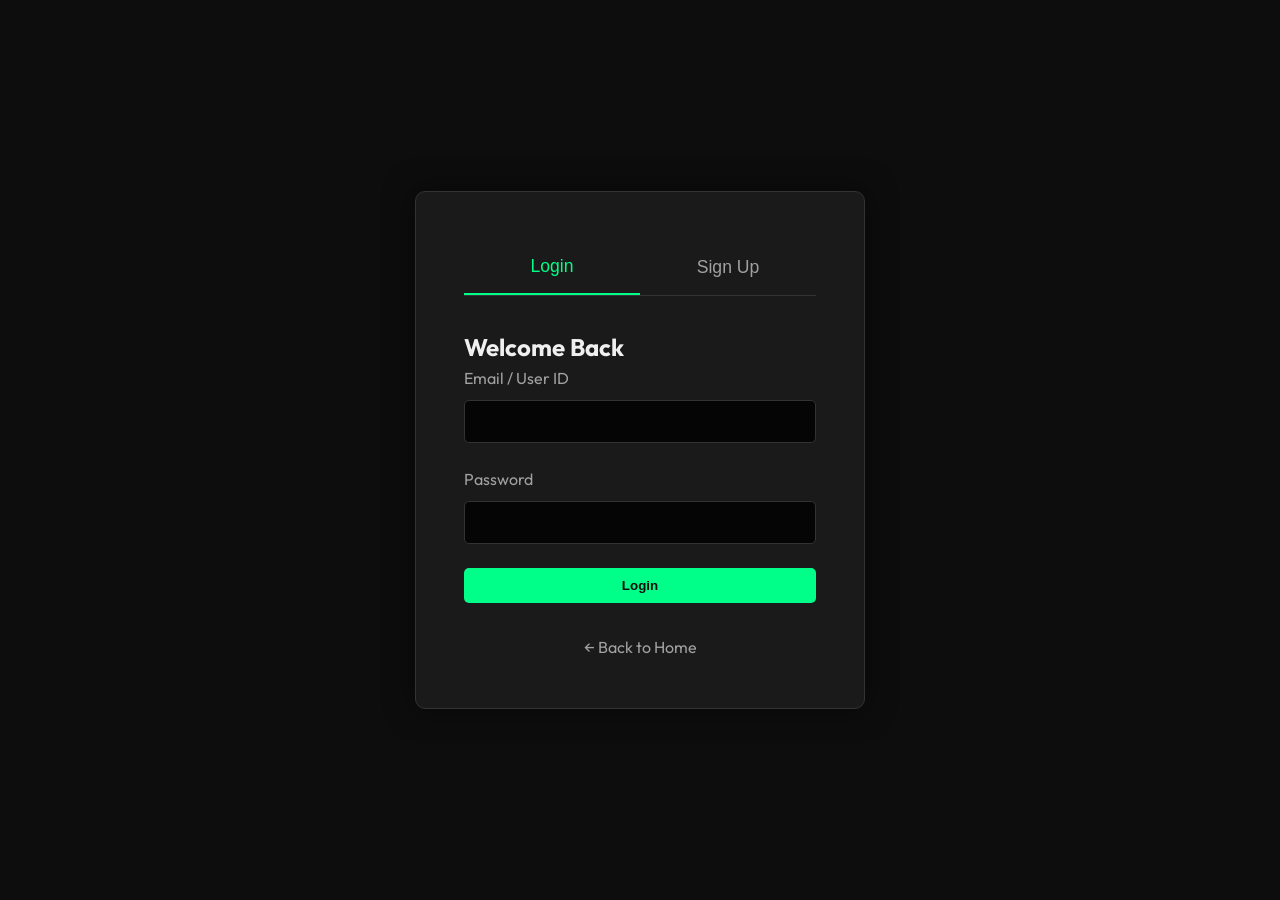
<file: login.html>
<!DOCTYPE html>
<html lang="en">
<head>
    <meta charset="UTF-8">
    <meta name="viewport" content="width=device-width, initial-scale=1.0">
    <title>Login / Sign Up - IronForge Gym</title>
    <link rel="stylesheet" href="css/style.css">
    <link href="https://fonts.googleapis.com/css2?family=Outfit:wght@300;400;600;800&display=swap" rel="stylesheet">
</head>
<body class="center-content">
    <div class="auth-container">
        <div class="tabs">
            <button class="tab-btn active" onclick="switchTab('login')">Login</button>
            <button class="tab-btn" onclick="switchTab('signup')">Sign Up</button>
        </div>

        <form id="loginForm" class="auth-form active">
            <h2>Welcome Back</h2>
            <div class="form-group">
                <label>Email / User ID</label>
                <input type="text" id="loginEmail" required>
            </div>
            <div class="form-group">
                <label>Password</label>
                <input type="password" id="loginPassword" required>
            </div>
            <button type="submit" class="btn btn-full">Login</button>
            <p id="loginError" class="error-msg"></p>
        </form>

        <form id="signupForm" class="auth-form">
            <h2>Join the IronForge</h2>
            <div class="form-group">
                <label>Full Name</label>
                <input type="text" id="signupName" required>
            </div>
            <div class="form-group">
                <label>Email</label>
                <input type="email" id="signupEmail" required>
            </div>
            <div class="form-group">
                <label>Password</label>
                <input type="password" id="signupPassword" required>
            </div>
            <button type="submit" class="btn btn-full">Sign Up</button>
            <p id="signupError" class="error-msg"></p>
        </form>
        <a href="index.html" class="back-link">← Back to Home</a>
    </div>

    <script src="js/db.js"></script>
    <script src="js/app.js"></script>
    <script>
        function switchTab(tab) {
            document.querySelectorAll('.tab-btn').forEach(btn => btn.classList.remove('active'));
            document.querySelectorAll('.auth-form').forEach(form => form.classList.remove('active'));
            
            event.target.classList.add('active');
            document.getElementById(tab + 'Form').classList.add('active');
        }
    </script>
</body>
</html>
</file>
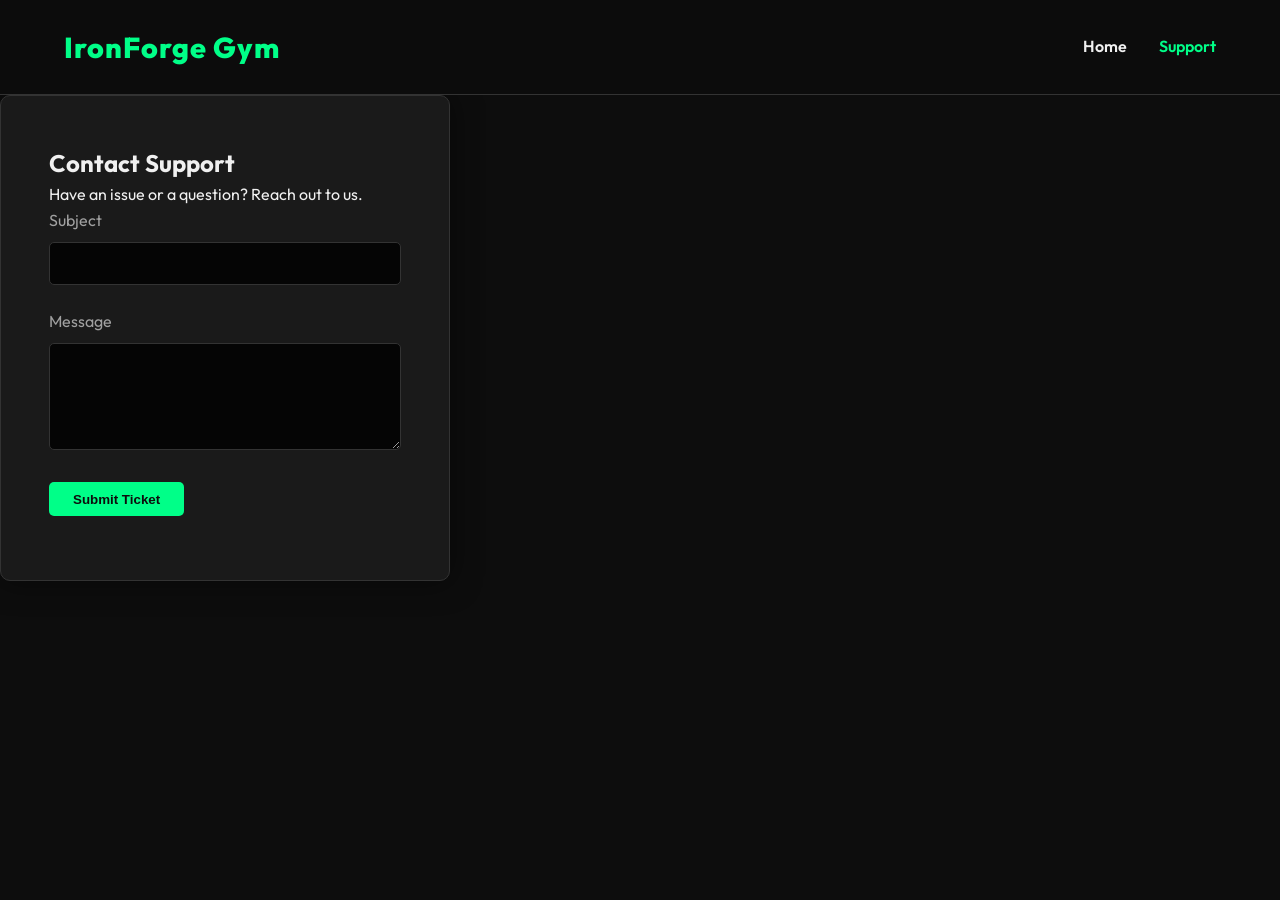
<file: support.html>
<!DOCTYPE html>
<html lang="en">
<head>
    <meta charset="UTF-8">
    <meta name="viewport" content="width=device-width, initial-scale=1.0">
    <title>Support - IronForge Gym</title>
    <link rel="stylesheet" href="css/style.css">
    <link href="https://fonts.googleapis.com/css2?family=Outfit:wght@300;400;600;800&display=swap" rel="stylesheet">
</head>
<body>
    <nav class="navbar">
        <div class="logo">IronForge Gym</div>
        <ul class="nav-links">
            <li><a href="index.html">Home</a></li>
            <li><a href="support.html" class="active">Support</a></li>
        </ul>
    </nav>

    <div class="support-container">
        <h2>Contact Support</h2>
        <p>Have an issue or a question? Reach out to us.</p>
        <form id="supportForm" class="support-form">
            <div class="form-group">
                <label>Subject</label>
                <input type="text" id="supportSubject" required>
            </div>
            <div class="form-group">
                <label>Message</label>
                <textarea id="supportMessage" rows="5" required></textarea>
            </div>
            <button type="submit" class="btn">Submit Ticket</button>
            <p id="supportStatus" class="success-msg"></p>
        </form>
    </div>

    <script src="js/db.js"></script>
    <script src="js/app.js"></script>
</body>
</html>
</file>
<file: css/style.css>
/* CSS Variables for Theme */
:root {
    --bg-color: #0d0d0d;
    --bg-darker: #050505;
    --bg-card: #1a1a1a;
    --text-main: #f0f0f0;
    --text-muted: #a0a0a0;
    --accent: #00ff88;
    --accent-hover: #00cc6a;
    --danger: #ff4444;
    --font: 'Outfit', sans-serif;
}

* {
    margin: 0;
    padding: 0;
    box-sizing: border-box;
}

body {
    font-family: var(--font);
    background-color: var(--bg-color);
    color: var(--text-main);
    line-height: 1.6;
}

a {
    text-decoration: none;
    color: inherit;
}

/* Navbar */
.navbar {
    display: flex;
    justify-content: space-between;
    align-items: center;
    padding: 1.5rem 5%;
    background-color: rgba(13, 13, 13, 0.9);
    position: sticky;
    top: 0;
    z-index: 100;
    backdrop-filter: blur(10px);
    border-bottom: 1px solid #333;
}

.logo {
    font-size: 1.8rem;
    font-weight: 800;
    color: var(--accent);
    letter-spacing: 1px;
}

.nav-links {
    list-style: none;
    display: flex;
    gap: 2rem;
}

.nav-links a {
    font-weight: 600;
    transition: color 0.3s ease;
}

.nav-links a:hover, .nav-links a.active {
    color: var(--accent);
}

.nav-actions {
    display: flex;
    align-items: center;
    gap: 1rem;
}

#userInfo {
    font-weight: 600;
    color: var(--accent);
}

/* Buttons */
.btn {
    background-color: var(--accent);
    color: var(--bg-color);
    padding: 0.6rem 1.5rem;
    border: none;
    border-radius: 5px;
    font-weight: 800;
    cursor: pointer;
    transition: all 0.3s ease;
    display: inline-block;
}

.btn:hover {
    background-color: var(--accent-hover);
    transform: translateY(-2px);
}

.btn-outline {
    background-color: transparent;
    color: var(--accent);
    border: 2px solid var(--accent);
}

.btn-outline:hover {
    background-color: var(--accent);
    color: var(--bg-color);
}

.btn-large {
    padding: 1rem 2.5rem;
    font-size: 1.2rem;
}

.btn-full {
    width: 100%;
}

.btn-danger {
    background-color: var(--danger);
    color: white;
}

.btn-danger:hover {
    background-color: #cc0000;
}

/* Hero Section */
.hero {
    height: 80vh;
    display: flex;
    align-items: center;
    justify-content: center;
    text-align: center;
    background: linear-gradient(rgba(0,0,0,0.7), rgba(0,0,0,0.7)), url('https://images.unsplash.com/photo-1534438327276-14e5300c3a48?q=80&w=1470&auto=format&fit=crop') center/cover;
}

.hero h1 {
    font-size: 4rem;
    margin-bottom: 1rem;
    text-transform: uppercase;
    text-shadow: 0 4px 10px rgba(0, 255, 136, 0.3);
}

.hero p {
    font-size: 1.2rem;
    color: var(--text-muted);
    margin-bottom: 2rem;
    max-width: 600px;
    margin-left: auto;
    margin-right: auto;
}

/* Sections & Grids */
.section {
    padding: 5rem 5%;
}

.bg-darker {
    background-color: var(--bg-darker);
}

.section-title {
    text-align: center;
    font-size: 2.5rem;
    margin-bottom: 3rem;
    color: var(--accent);
}

.grid {
    display: grid;
    grid-template-columns: repeat(auto-fit, minmax(300px, 1fr));
    gap: 2rem;
}

/* Cards */
.card {
    background-color: var(--bg-card);
    border-radius: 10px;
    padding: 2rem;
    text-align: center;
    transition: transform 0.3s ease, box-shadow 0.3s ease;
    border: 1px solid #333;
}

.card:hover {
    transform: translateY(-10px);
    box-shadow: 0 10px 20px rgba(0, 255, 136, 0.1);
    border-color: var(--accent);
}

.card h3 {
    font-size: 1.5rem;
    margin-bottom: 1rem;
}

.card .price {
    font-size: 2rem;
    color: var(--accent);
    font-weight: 800;
    margin-bottom: 1rem;
}

.card p {
    color: var(--text-muted);
    margin-bottom: 1.5rem;
}

.card img {
    width: 100%;
    height: 200px;
    object-fit: cover;
    border-radius: 5px;
    margin-bottom: 1rem;
}

/* Auth Page */
.center-content {
    display: flex;
    align-items: center;
    justify-content: center;
    min-height: 100vh;
}

.auth-container, .support-container {
    background-color: var(--bg-card);
    padding: 3rem;
    border-radius: 10px;
    width: 100%;
    max-width: 450px;
    box-shadow: 0 0 30px rgba(0,0,0,0.5);
    border: 1px solid #333;
}

.tabs {
    display: flex;
    margin-bottom: 2rem;
    border-bottom: 1px solid #333;
}

.tab-btn {
    flex: 1;
    background: none;
    border: none;
    color: var(--text-muted);
    padding: 1rem;
    font-size: 1.1rem;
    cursor: pointer;
    transition: 0.3s;
}

.tab-btn.active {
    color: var(--accent);
    border-bottom: 2px solid var(--accent);
}

.auth-form {
    display: none;
}

.auth-form.active {
    display: block;
}

.form-group {
    margin-bottom: 1.5rem;
}

.form-group label {
    display: block;
    margin-bottom: 0.5rem;
    color: var(--text-muted);
}

.form-group input, .form-group textarea {
    width: 100%;
    padding: 0.8rem;
    background-color: var(--bg-darker);
    border: 1px solid #333;
    color: var(--text-main);
    border-radius: 5px;
    font-family: var(--font);
}

.form-group input:focus, .form-group textarea:focus {
    outline: none;
    border-color: var(--accent);
}

.error-msg {
    color: var(--danger);
    margin-top: 1rem;
    text-align: center;
}

.success-msg {
    color: var(--accent);
    margin-top: 1rem;
    text-align: center;
}

.back-link {
    display: block;
    text-align: center;
    margin-top: 2rem;
    color: var(--text-muted);
}

.back-link:hover {
    color: var(--accent);
}

/* Admin Layout */
.admin-body {
    display: flex;
    min-height: 100vh;
    background-color: var(--bg-darker);
}

.sidebar {
    width: 250px;
    background-color: var(--bg-card);
    padding: 2rem;
    border-right: 1px solid #333;
}

.admin-nav {
    list-style: none;
    margin-top: 3rem;
}

.admin-nav li {
    margin-bottom: 1rem;
}

.admin-nav a {
    display: block;
    padding: 1rem;
    border-radius: 5px;
    color: var(--text-muted);
    transition: 0.3s;
}

.admin-nav a:hover, .admin-nav a.active {
    background-color: rgba(0, 255, 136, 0.1);
    color: var(--accent);
}

.admin-content {
    flex: 1;
    padding: 3rem;
    overflow-y: auto;
}

.admin-header {
    margin-bottom: 3rem;
}

.stats {
    display: flex;
    gap: 2rem;
    margin-top: 1rem;
}

.stat-box {
    background-color: var(--bg-card);
    padding: 1.5rem;
    border-radius: 10px;
    border: 1px solid #333;
    flex: 1;
    font-size: 1.2rem;
    color: var(--text-muted);
}

.stat-box span {
    display: block;
    font-size: 2.5rem;
    color: var(--accent);
    font-weight: 800;
    margin-top: 0.5rem;
}

.admin-section {
    display: none;
}

.admin-section.active {
    display: block;
}

.admin-table {
    width: 100%;
    border-collapse: collapse;
    margin-top: 1rem;
}

.admin-table th, .admin-table td {
    padding: 1rem;
    text-align: left;
    border-bottom: 1px solid #333;
}

.admin-table th {
    color: var(--text-muted);
    font-weight: 600;
}

.admin-table tr:hover {
    background-color: rgba(255,255,255,0.02);
}

.admin-form {
    display: flex;
    gap: 1rem;
    margin-bottom: 2rem;
    background: var(--bg-card);
    padding: 1.5rem;
    border-radius: 10px;
    border: 1px solid #333;
}

.admin-form input {
    flex: 1;
    padding: 0.8rem;
    background-color: var(--bg-darker);
    border: 1px solid #333;
    color: var(--text-main);
    border-radius: 5px;
}

/* Footer */
footer {
    text-align: center;
    padding: 2rem;
    border-top: 1px solid #333;
    color: var(--text-muted);
}
</file>
